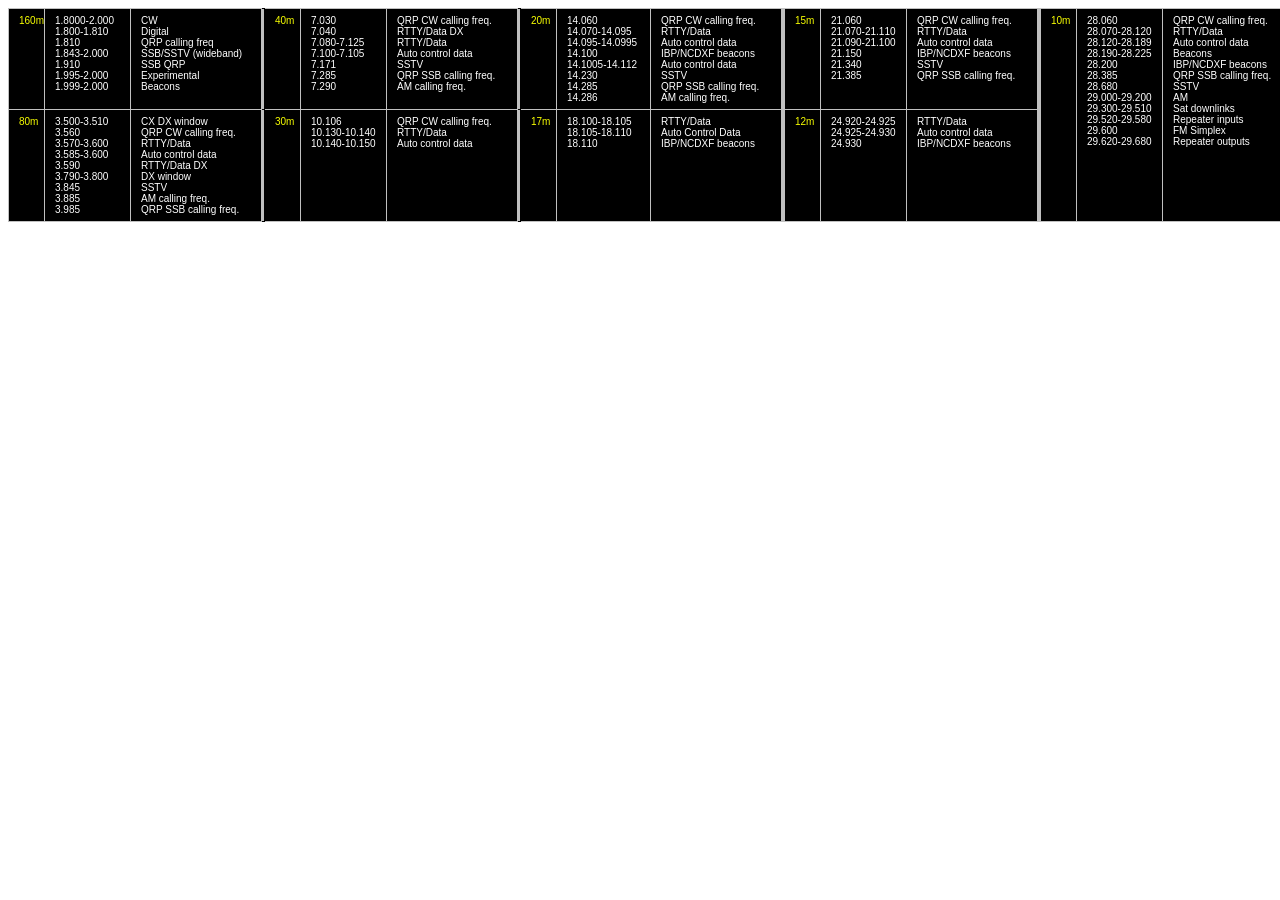
<file: widgets/526cf9_26a38f970b358401e20ba3fcd4f225d6.html>
<!-- saved from url=(0089)https://www-crossjacks-com.filesusr.com/html/526cf9_26a38f970b358401e20ba3fcd4f225d6.html -->
<html><head><meta http-equiv="Content-Type" content="text/html; charset=UTF-8"><style type="text/css">
.tg  {border-collapse:collapse;border-spacing:0;}
.tg td{border-color:black;border-style:solid;border-width:1px;font-family:Arial, sans-serif;font-size:14px;
  overflow:hidden;padding:6px 10px;word-break:normal;}
.tg th{border-color:black;border-style:solid;border-width:1px;font-family:Arial, sans-serif;font-size:14px;
  font-weight:normal;overflow:hidden;padding:6px 10px;word-break:normal;}
.tg .tg-2to0{background-color:#000000;border-color:#c0c0c0;color:#ffffff;font-size:10px;text-align:center;vertical-align:top}
.tg .tg-br68{background-color:#000000;border-color:#c0c0c0;color:#f8ff00;font-size:10px;text-align:left;vertical-align:top}
.tg .tg-pfxe{background-color:#000000;border-color:#c0c0c0;color:#ffffff;font-size:10px;text-align:left;vertical-align:top}
.tg .tg-y6fn{background-color:#c0c0c0;text-align:left;vertical-align:top}
.tg .tg-7cwr{background-color:#c0c0c0;border-color:#c0c0c0;color:#ffffff;font-size:10px;text-align:left;vertical-align:top}
</style>
</head><body><table class="tg" style="undefined;table-layout: fixed; width: 1285px"><colgroup>
<col style="width: 36px">
<col style="width: 86px">
<col style="width: 131px">
<col style="width: 3px">
<col style="width: 36px">
<col style="width: 86px">
<col style="width: 131px">
<col style="width: 3px">
<col style="width: 36px">
<col style="width: 94px">
<col style="width: 131px">
<col style="width: 3px">
<col style="width: 36px">
<col style="width: 86px">
<col style="width: 131px">
<col style="width: 3px">
<col style="width: 36px">
<col style="width: 86px">
<col style="width: 131px">
</colgroup>

<tbody>
  <tr>
    <td class="tg-br68">160m</td>
    <td class="tg-pfxe">1.8000-2.000<br>1.800-1.810<br>1.810<br>1.843-2.000<br>1.910<br>1.995-2.000<br>1.999-2.000</td>
    <td class="tg-pfxe">CW<br>Digital<br>QRP calling freq<br>SSB/SSTV (wideband)<br>SSB QRP<br>Experimental<br>Beacons</td>
    <td class="tg-y6fn"></td>
    <td class="tg-br68">40m</td>
    <td class="tg-pfxe">7.030<br>7.040<br>7.080-7.125<br>7.100-7.105<br>7.171<br>7.285<br>7.290</td>
    <td class="tg-pfxe">QRP CW calling freq.<br>RTTY/Data DX<br>RTTY/Data<br>Auto control data<br>SSTV<br>QRP SSB calling freq.<br>AM calling freq.</td>
    <td class="tg-y6fn"></td>
    <td class="tg-br68">20m</td>
    <td class="tg-pfxe">14.060<br>14.070-14.095<br>14.095-14.0995<br>14.100<br>14.1005-14.112<br>14.230<br>14.285<br>14.286</td>
    <td class="tg-pfxe">QRP CW calling freq.<br>RTTY/Data<br>Auto control data<br>IBP/NCDXF beacons<br>Auto control data<br>SSTV<br>QRP SSB calling freq.<br>AM calling freq.</td>
    <td class="tg-7cwr"></td>
    <td class="tg-br68">15m</td>
    <td class="tg-pfxe">21.060<br>21.070-21.110<br>21.090-21.100<br>21.150<br>21.340<br>21.385</td>
    <td class="tg-pfxe">QRP CW calling freq.<br>RTTY/Data<br>Auto control data<br>IBP/NCDXF beacons<br>SSTV<br>QRP SSB calling freq.</td>
    <td class="tg-7cwr"></td>
    <td class="tg-br68" rowspan="2">10m</td>
    <td class="tg-pfxe" rowspan="2">28.060<br>28.070-28.120<br>28.120-28.189<br>28.190-28.225<br>28.200<br>28.385<br>28.680<br>29.000-29.200<br>29.300-29.510<br>29.520-29.580<br>29.600<br>29.620-29.680</td>
    <td class="tg-pfxe" rowspan="2">QRP CW calling freq.<br>RTTY/Data<br>Auto control data<br>Beacons<br>IBP/NCDXF beacons<br>QRP SSB calling freq.<br>SSTV<br>AM<br>Sat downlinks<br>Repeater inputs<br>FM Simplex<br>Repeater outputs</td>
  </tr>
  <tr>
    <td class="tg-br68">80m</td>
    <td class="tg-pfxe">3.500-3.510<br>3.560<br>3.570-3.600<br>3.585-3.600<br>3.590<br>3.790-3.800<br>3.845<br>3.885<br>3.985</td>
    <td class="tg-pfxe">CX DX window<br>QRP CW calling freq.<br>RTTY/Data<br>Auto control data<br>RTTY/Data DX<br>DX window<br>SSTV<br>AM calling freq.<br>QRP SSB calling freq.</td>
    <td class="tg-y6fn"></td>
    <td class="tg-br68">30m</td>
    <td class="tg-pfxe">10.106<br>10.130-10.140<br>10.140-10.150</td>
    <td class="tg-pfxe">QRP CW calling freq.<br>RTTY/Data<br>Auto control data</td>
    <td class="tg-y6fn"></td>
    <td class="tg-br68">17m</td>
    <td class="tg-pfxe">18.100-18.105<br>18.105-18.110<br>18.110</td>
    <td class="tg-pfxe">RTTY/Data<br>Auto Control Data<br>IBP/NCDXF beacons</td>
    <td class="tg-7cwr"></td>
    <td class="tg-br68">12m</td>
    <td class="tg-pfxe">24.920-24.925<br>24.925-24.930<br>24.930</td>
    <td class="tg-pfxe">RTTY/Data<br>Auto control data<br>IBP/NCDXF beacons</td>
    <td class="tg-7cwr"></td>
  </tr>
</tbody></table></body></html>
</file>
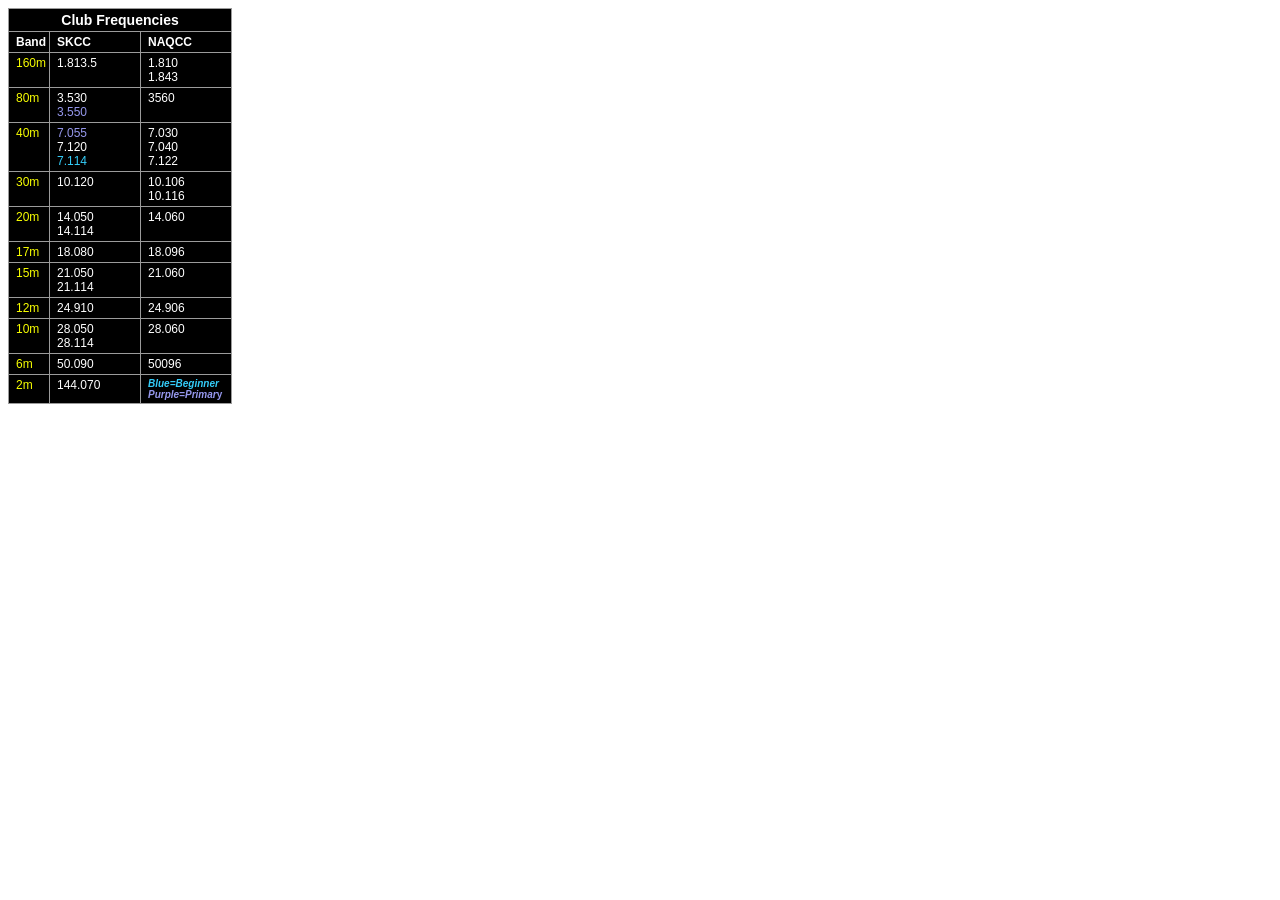
<file: widgets/526cf9_3ad63c98d7e469b9c476702b31e02155.html>
<!-- saved from url=(0089)https://www-crossjacks-com.filesusr.com/html/526cf9_3ad63c98d7e469b9c476702b31e02155.html -->
<html><head><meta http-equiv="Content-Type" content="text/html; charset=UTF-8"><style type="text/css">
.tg  {border-collapse:collapse;border-spacing:0;}
.tg td{border-color:black;border-style:solid;border-width:1px;font-family:Arial, sans-serif;font-size:14px;
  overflow:hidden;padding:3px 7px;word-break:normal;}
.tg th{border-color:black;border-style:solid;border-width:1px;font-family:Arial, sans-serif;font-size:14px;
  font-weight:normal;overflow:hidden;padding:3px 7px;word-break:normal;}
.tg .tg-4dju{background-color:#000000;border-color:#9b9b9b;color:#f8ff00;font-size:12px;text-align:left;vertical-align:top}
.tg .tg-v5br{background-color:#000000;border-color:#9b9b9b;color:#ffffff;font-size:12px;font-weight:bold;text-align:left;
  vertical-align:top}
.tg .tg-yl3m{background-color:#000000;border-color:#9b9b9b;color:#FFF;font-size:12px;text-align:left;vertical-align:top}
.tg .tg-mkfs{background-color:#000000;border-color:#9b9b9b;color:#ffffff;font-size:14px;text-align:center;vertical-align:top}
.tg .tg-vy78{background-color:#000000;border-color:#9b9b9b;font-size:12px;text-align:left;vertical-align:top}
.tg .tg-ju2p{background-color:#000000;border-color:#9b9b9b;color:#FFF;font-size:10px;font-weight:bold;text-align:left;
  vertical-align:top}
.tg .tg-9b7c{background-color:#000000;border-color:#9b9b9b;color:#ffffff;font-size:12px;text-align:left;vertical-align:top}
.tg .tg-f68z{background-color:#000000;border-color:#9b9b9b;color:#34cdf9;font-size:12px;text-align:left;vertical-align:top}
</style>
</head><body><table class="tg" style="undefined;table-layout: fixed; width: 223px"><colgroup>
<col style="width: 41px">
<col style="width: 91px">
<col style="width: 91px">
</colgroup>
<thead>
  <tr>
    <th class="tg-mkfs" colspan="3"><span style="font-weight:bold">Club Frequencies</span></th>
  </tr></thead>
<tbody>
  <tr>
    <td class="tg-v5br">Band</td>
    <td class="tg-v5br">SKCC</td>
    <td class="tg-v5br">NAQCC</td>
  </tr>
  <tr>
    <td class="tg-4dju">160m</td>
    <td class="tg-9b7c">1.813.5</td>
    <td class="tg-9b7c">1.810<br>1.843</td>
  </tr>
  <tr>
    <td class="tg-4dju">80m</td>
    <td class="tg-9b7c">3.530<br><span style="color:#9698ED">3.550</span></td>
    <td class="tg-9b7c">3560</td>
  </tr>
  <tr>
    <td class="tg-4dju">40m</td>
    <td class="tg-yl3m"><span style="color:#9698ED">7.055</span><br>7.120<br><span style="color:#34CDF9">7.114</span></td>
    <td class="tg-9b7c">7.030<br>7.040<br>7.122</td>
  </tr>
  <tr>
    <td class="tg-4dju">30m</td>
    <td class="tg-yl3m">10.120</td>
    <td class="tg-9b7c">10.106<br>10.116</td>
  </tr>
  <tr>
    <td class="tg-4dju">20m</td>
    <td class="tg-yl3m">14.050<br>14.114</td>
    <td class="tg-9b7c">14.060</td>
  </tr>
  <tr>
    <td class="tg-4dju">17m</td>
    <td class="tg-f68z"><span style="color:#FFF">18.080</span></td>
    <td class="tg-9b7c">18.096</td>
  </tr>
  <tr>
    <td class="tg-4dju">15m</td>
    <td class="tg-yl3m">21.050<br>21.114</td>
    <td class="tg-9b7c">21.060</td>
  </tr>
  <tr>
    <td class="tg-4dju">12m</td>
    <td class="tg-yl3m">24.910</td>
    <td class="tg-9b7c">24.906</td>
  </tr>
  <tr>
    <td class="tg-4dju">10m</td>
    <td class="tg-yl3m">28.050<br>28.114</td>
    <td class="tg-9b7c">28.060</td>
  </tr>
  <tr>
    <td class="tg-4dju">6m</td>
    <td class="tg-9b7c">50.090</td>
    <td class="tg-9b7c">50096</td>
  </tr>
  <tr>
    <td class="tg-vy78"><span style="color:#F8FF00">2m</span></td>
    <td class="tg-9b7c">144.070</td>
    <td class="tg-ju2p"><span style="font-style:italic;color:#34CDF9">Blue=Beginner</span><br><span style="font-style:italic;color:#9698ED">Purple=Primar</span><span style="color:#9698ED">y</span></td>
  </tr>
</tbody></table></body></html>
</file>
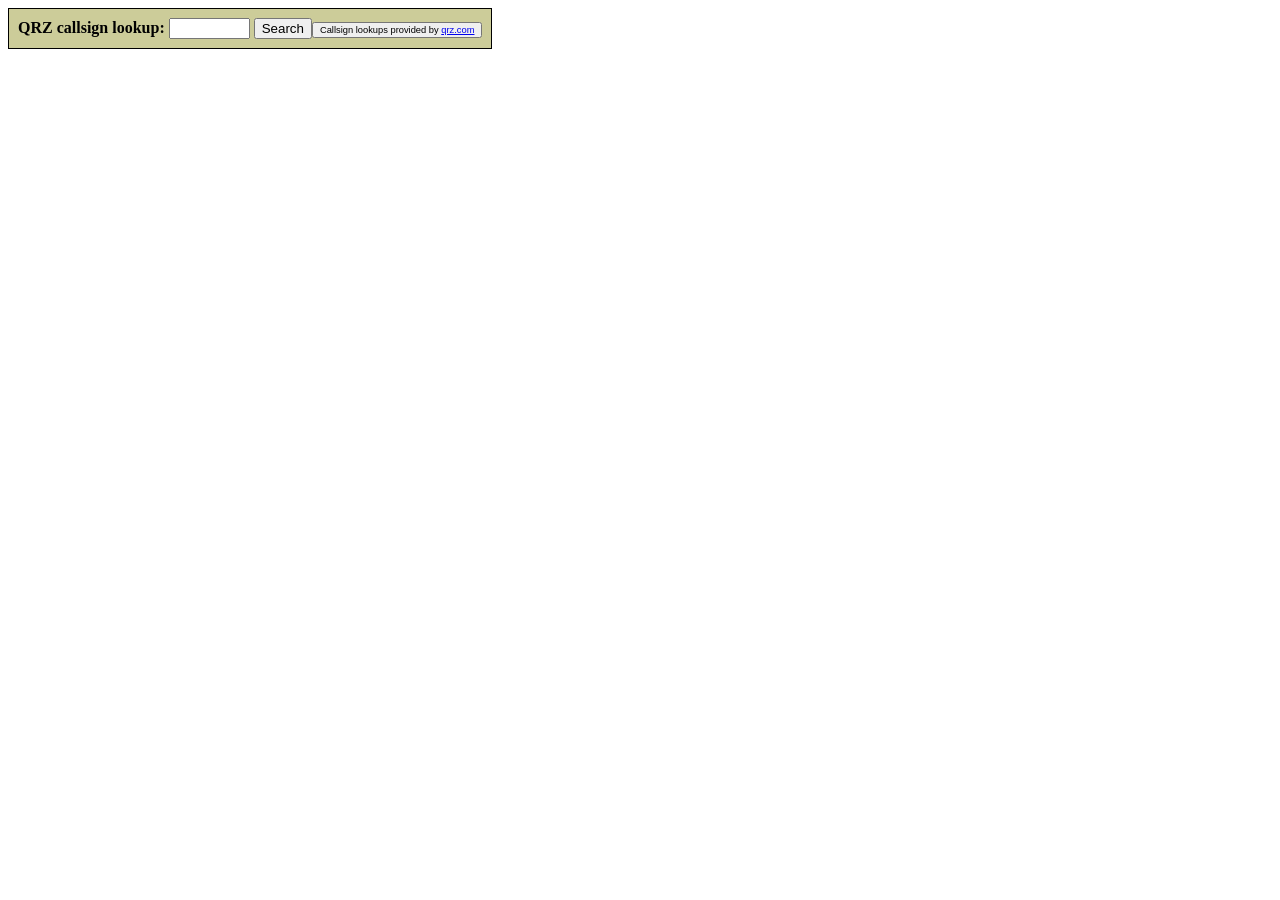
<file: widgets/526cf9_477f51b5af7c19a25420f42237462ddb.html>
<!-- saved from url=(0089)https://www-crossjacks-com.filesusr.com/html/526cf9_477f51b5af7c19a25420f42237462ddb.html -->
<html><head><meta http-equiv="Content-Type" content="text/html; charset=UTF-8"><script type="text/javascript">
function searchQRZ() {
    var cs = document.getElementById('call').value;
    window.open('https://www.qrz.com/lookup/' + cs,'','left=30, top=30,height=720,width=1280',true);
    document.getElementById('call').value = '';

}
</script>
</head><body><table cellpadding="9" border="0" cellspacing="0" style="border:solid 1px #000;background-color:#cc9">
    <tbody><tr><td valign="center">
    <b>QRZ callsign lookup:</b>
    <input type="text" id="call" size="8">
    <button onclick="searchQRZ();">Search</button><button>
    <div style="text-align:right;font-size:0.7em">
	Callsign lookups provided by <a href="https://www.qrz.com/">qrz.com</a>
    </div>
    </button></td></tr>
</tbody></table></body></html>
</file>
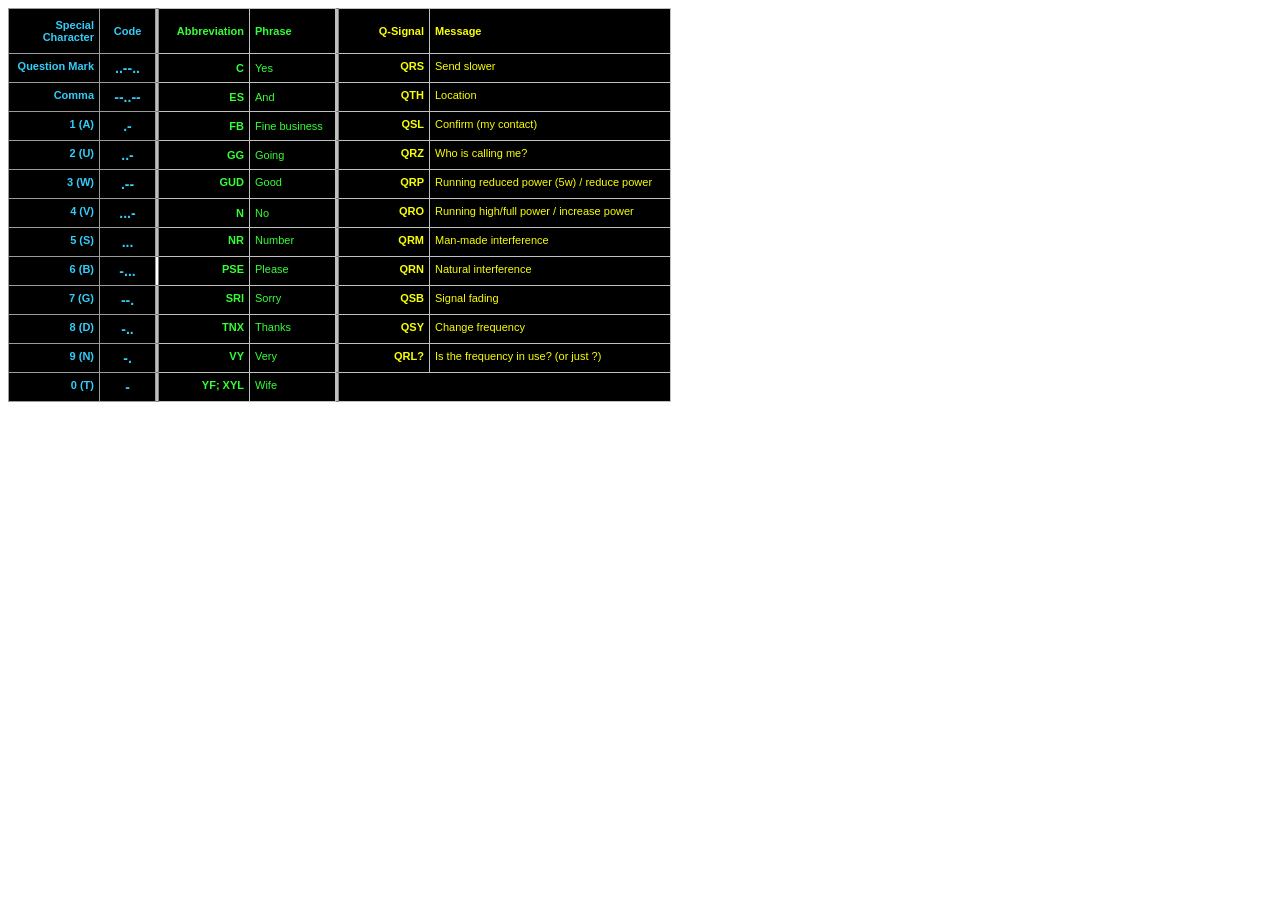
<file: widgets/526cf9_eec04c8a9276b5bbfcf396df0d969c33.html>
<!-- saved from url=(0089)https://www-crossjacks-com.filesusr.com/html/526cf9_eec04c8a9276b5bbfcf396df0d969c33.html -->
<html><head><meta http-equiv="Content-Type" content="text/html; charset=UTF-8"><style type="text/css">
.tg  {border-collapse:collapse;border-spacing:0;}
.tg td{border-color:black;border-style:solid;border-width:1px;font-family:Arial, sans-serif;font-size:14px;
  overflow:hidden;padding:6px 5px;word-break:normal;}
.tg th{border-color:black;border-style:solid;border-width:1px;font-family:Arial, sans-serif;font-size:14px;
  font-weight:normal;overflow:hidden;padding:10px 5px;word-break:normal;}
.tg .tg-gkmx{background-color:#000000;border-color:#c0c0c0;color:#34ff34;font-size:11px;font-weight:bold;text-align:right;
  vertical-align:middle}
.tg .tg-ahko{background-color:#000000;border-color:#9b9b9b;color:#34cdf9;font-size:11px;font-weight:bold;text-align:right;
  vertical-align:middle}
.tg .tg-jaco{background-color:#c0c0c0;border-color:inherit;text-align:left;vertical-align:middle}
.tg .tg-q6xu{background-color:#000000;border-color:#c0c0c0;color:#f8ff00;font-size:11px;font-weight:bold;text-align:left;
  vertical-align:middle}
.tg .tg-ysgf{background-color:#000000;border-color:#c0c0c0;color:#f8ff00;font-size:11px;text-align:left;vertical-align:top}
.tg .tg-v70f{background-color:#000000;border-color:#c0c0c0;color:#34ff34;font-size:11px;text-align:left;vertical-align:top}
.tg .tg-n7ss{background-color:#000000;border-color:#9b9b9b;color:#34cdf9;font-size:14px;font-weight:bold;text-align:center;
  vertical-align:top}
.tg .tg-1nag{background-color:#000000;border-color:#9b9b9b;color:#34cdf9;font-size:11px;font-weight:bold;text-align:right;
  vertical-align:top}
.tg .tg-jwtu{background-color:#000000;border-color:#c0c0c0;color:#34ff34;font-size:11px;font-weight:bold;text-align:left;
  vertical-align:middle}
.tg .tg-llyw{background-color:#c0c0c0;border-color:inherit;text-align:left;vertical-align:top}
.tg .tg-vud3{background-color:#000000;border-color:#c0c0c0;color:#f8ff00;font-size:11px;font-weight:bold;text-align:right;
  vertical-align:top}
.tg .tg-8xi7{background-color:#000000;border-color:#9b9b9b;color:#34cdf9;font-size:11px;font-weight:bold;text-align:center;
  vertical-align:middle}
.tg .tg-ge2f{background-color:#000000;border-color:#c0c0c0;color:#f8ff00;font-size:11px;font-weight:bold;text-align:right;
  vertical-align:middle}
.tg .tg-3n5r{background-color:#000000;border-color:#c0c0c0;color:#34ff34;font-size:11px;text-align:left;vertical-align:middle}
.tg .tg-nubd{background-color:#000000;border-color:#c0c0c0;color:#34ff34;font-size:11px;font-weight:bold;text-align:right;
  vertical-align:top}
.tg .tg-r1fi{background-color:#FFF;border-color:inherit;font-weight:bold;text-align:left;vertical-align:middle}
.tg .tg-306y{background-color:#000000;border-color:#c0c0c0;color:#ffffff;text-align:left;vertical-align:top}
</style>
</head><body><table class="tg" style="undefined;table-layout: fixed; width: 662px"><colgroup>
<col style="width: 91px">
<col style="width: 56px">
<col style="width: 3px">
<col style="width: 91px">
<col style="width: 86px">
<col style="width: 3px">
<col style="width: 91px">
<col style="width: 241px">
</colgroup>
<thead>
  <tr height="30px">
    <th class="tg-ahko">Special Character</th>
    <th class="tg-8xi7">Code</th>
    <th class="tg-jaco"></th>
    <th class="tg-gkmx">Abbreviation</th>
    <th class="tg-jwtu">Phrase</th>
    <th class="tg-jaco"></th>
    <th class="tg-ge2f">Q-Signal</th>
    <th class="tg-q6xu">Message</th>
  </tr></thead>
<tbody>
  <tr>
    <td class="tg-1nag">Question Mark</td>
    <td class="tg-n7ss">..--..</td>
    <td class="tg-llyw"></td>
    <td class="tg-gkmx"><span style="font-weight:bold">C</span></td>
    <td class="tg-3n5r">Yes</td>
    <td class="tg-llyw"></td>
    <td class="tg-vud3">QRS</td>
    <td class="tg-ysgf">Send slower</td>
  </tr>
  <tr>
    <td class="tg-1nag">Comma</td>
    <td class="tg-n7ss">--..--</td>
    <td class="tg-llyw"></td>
    <td class="tg-gkmx"><span style="font-weight:bold">ES</span></td>
    <td class="tg-3n5r">And</td>
    <td class="tg-llyw"></td>
    <td class="tg-vud3">QTH</td>
    <td class="tg-ysgf">Location</td>
  </tr>
  <tr>
    <td class="tg-1nag">1 (A)</td>
    <td class="tg-n7ss">.-</td>
    <td class="tg-llyw"></td>
    <td class="tg-gkmx"><span style="font-weight:bold">FB</span></td>
    <td class="tg-3n5r">Fine business</td>
    <td class="tg-llyw"></td>
    <td class="tg-vud3">QSL</td>
    <td class="tg-ysgf">Confirm (my contact)</td>
  </tr>
  <tr>
    <td class="tg-1nag">2 (U)</td>
    <td class="tg-n7ss">..-</td>
    <td class="tg-llyw"></td>
    <td class="tg-gkmx"><span style="font-weight:bold">GG</span></td>
    <td class="tg-3n5r">Going</td>
    <td class="tg-llyw"></td>
    <td class="tg-vud3">QRZ</td>
    <td class="tg-ysgf">Who is calling me?</td>
  </tr>
  <tr>
    <td class="tg-1nag">3 (W)</td>
    <td class="tg-n7ss">.--</td>
    <td class="tg-llyw"></td>
    <td class="tg-nubd"><span style="font-weight:bold">GUD</span></td>
    <td class="tg-v70f">Good</td>
    <td class="tg-llyw"></td>
    <td class="tg-vud3">QRP</td>
    <td class="tg-ysgf">Running reduced power (5w) / reduce power</td>
  </tr>
  <tr>
    <td class="tg-1nag">4 (V)</td>
    <td class="tg-n7ss">...-</td>
    <td class="tg-llyw"></td>
    <td class="tg-gkmx"><span style="font-weight:bold">N</span></td>
    <td class="tg-3n5r">No</td>
    <td class="tg-llyw"></td>
    <td class="tg-vud3">QRO</td>
    <td class="tg-ysgf">Running high/full power / increase power</td>
  </tr>
  <tr>
    <td class="tg-1nag">5 (S)</td>
    <td class="tg-n7ss">...</td>
    <td class="tg-llyw"></td>
    <td class="tg-nubd"><span style="font-weight:bold">NR</span></td>
    <td class="tg-v70f">Number</td>
    <td class="tg-llyw"></td>
    <td class="tg-vud3">QRM</td>
    <td class="tg-ysgf">Man-made interference</td>
  </tr>
  <tr>
    <td class="tg-1nag">6 (B)</td>
    <td class="tg-n7ss">-...</td>
    <td class="tg-r1fi"><span style="font-weight:bold">TNX</span></td>
    <td class="tg-nubd"><span style="font-weight:bold">PSE</span></td>
    <td class="tg-v70f">Please</td>
    <td class="tg-llyw"></td>
    <td class="tg-vud3">QRN</td>
    <td class="tg-ysgf">Natural interference</td>
  </tr>
  <tr>
    <td class="tg-1nag">7 (G)</td>
    <td class="tg-n7ss">--.</td>
    <td class="tg-llyw"></td>
    <td class="tg-nubd"><span style="font-weight:bold">SRI</span></td>
    <td class="tg-v70f">Sorry</td>
    <td class="tg-llyw"></td>
    <td class="tg-vud3">QSB</td>
    <td class="tg-ysgf">Signal fading</td>
  </tr>
  <tr>
    <td class="tg-1nag">8 (D)</td>
    <td class="tg-n7ss">-..</td>
    <td class="tg-llyw"></td>
    <td class="tg-nubd"><span style="font-weight:bold">TNX</span></td>
    <td class="tg-v70f">Thanks</td>
    <td class="tg-llyw"></td>
    <td class="tg-vud3">QSY</td>
    <td class="tg-ysgf">Change frequency</td>
  </tr>
  <tr>
    <td class="tg-1nag">9 (N)</td>
    <td class="tg-n7ss">-.</td>
    <td class="tg-llyw"></td>
    <td class="tg-nubd"><span style="font-weight:bold">VY</span></td>
    <td class="tg-v70f">Very</td>
    <td class="tg-llyw"></td>
    <td class="tg-vud3">QRL?</td>
    <td class="tg-ysgf">Is the frequency in use? (or just ?)</td>
  </tr>
  <tr>
    <td class="tg-1nag">0 (T)</td>
    <td class="tg-n7ss">-</td>
    <td class="tg-llyw"></td>
    <td class="tg-nubd"><span style="font-weight:bold">YF; XYL</span></td>
    <td class="tg-v70f">Wife</td>
    <td class="tg-llyw"></td>
    <td class="tg-306y" colspan="2"></td>
  </tr>
</tbody></table></body></html>
</file>
